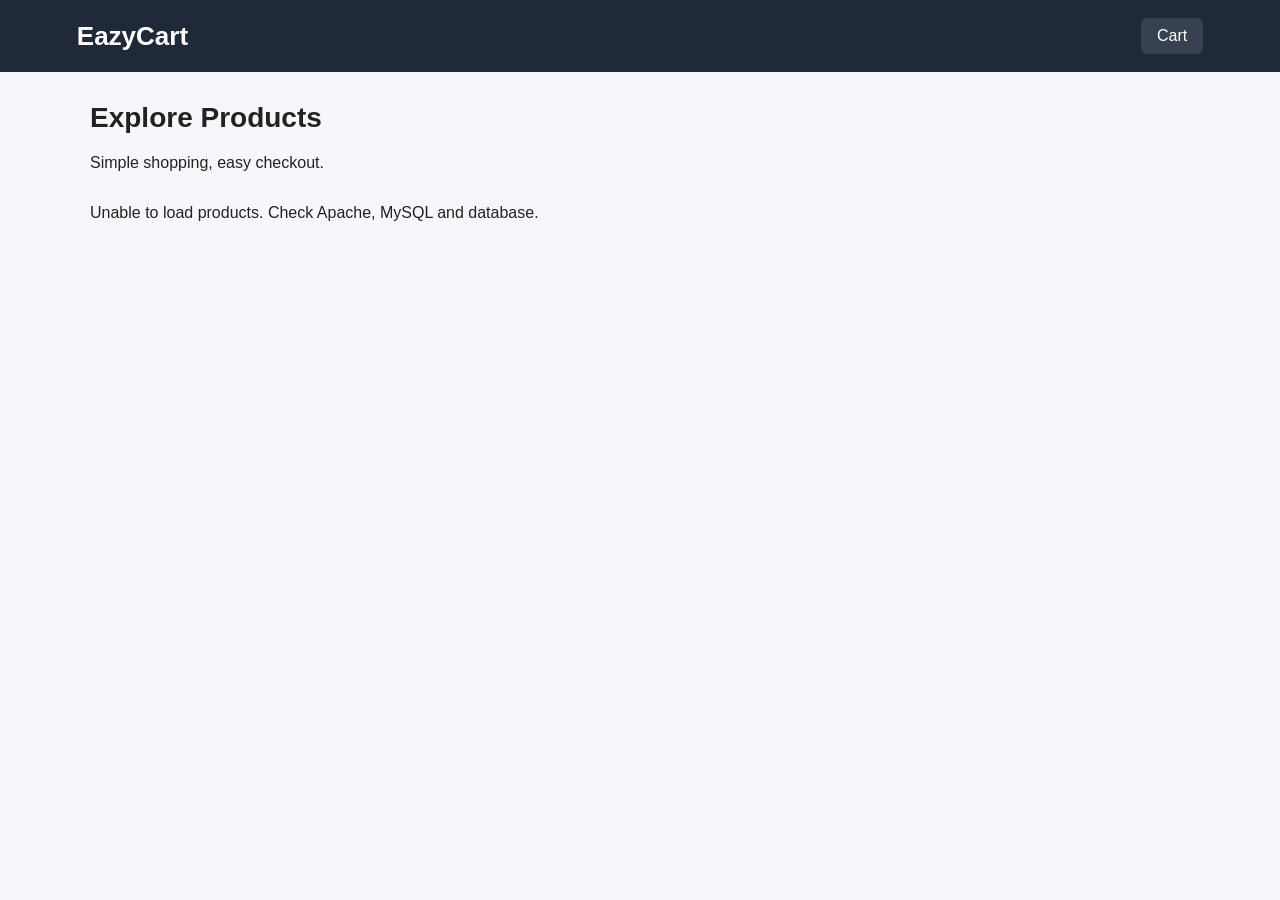
<file: index.html>
<!DOCTYPE html>
<html>
<head>
<meta charset="UTF-8">
<title>EazyCart - Home</title>
<link rel="stylesheet" href="part1.css">
</head>
<body>
<header>
    <h1>EazyCart</h1>
    <a href="cart.html">Cart</a>
</header>

<div class="container">
    <h2>Explore Products</h2>
    <p>Simple shopping, easy checkout.</p>
    <div id="products" class="products"></div>
</div>

<script src="part1.js"></script>
</body>
</html>
</file>
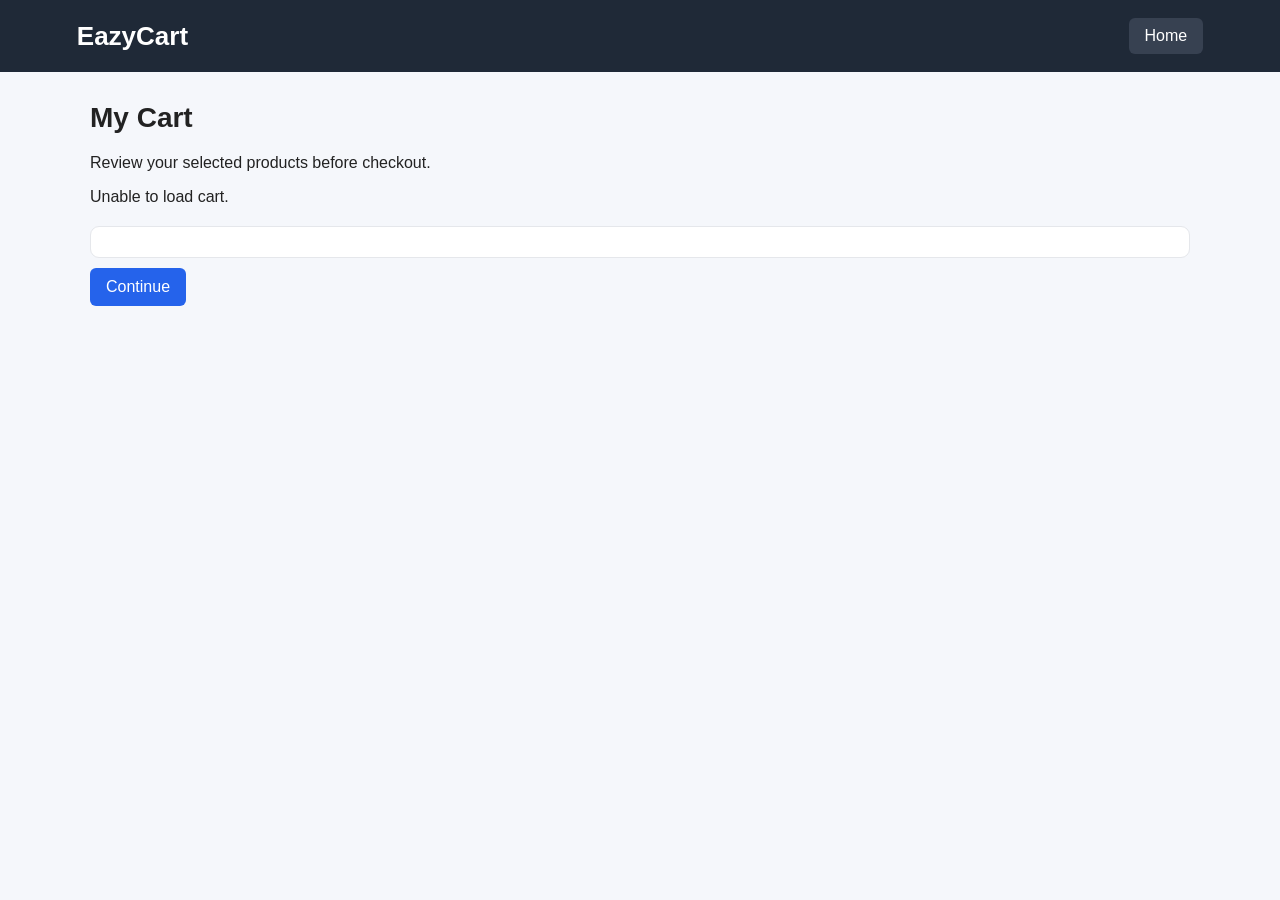
<file: cart.html>
<!DOCTYPE html>
<html>
<head>
<meta charset="UTF-8">
<title>EazyCart - Cart</title>
<link rel="stylesheet" href="part1.css">
</head>
<body>
<header>
    <h1>EazyCart</h1>
    <a href="index.html">Home</a>
</header>

<div class="container">
    <h2>My Cart</h2>
    <p>Review your selected products before checkout.</p>
    <div id="cart"></div>
    <div id="cartTotal"></div>
    <a class="button" href="summary_part2.html">Continue</a>
</div>

<script src="part1.js"></script>
</body>
</html>
</file>
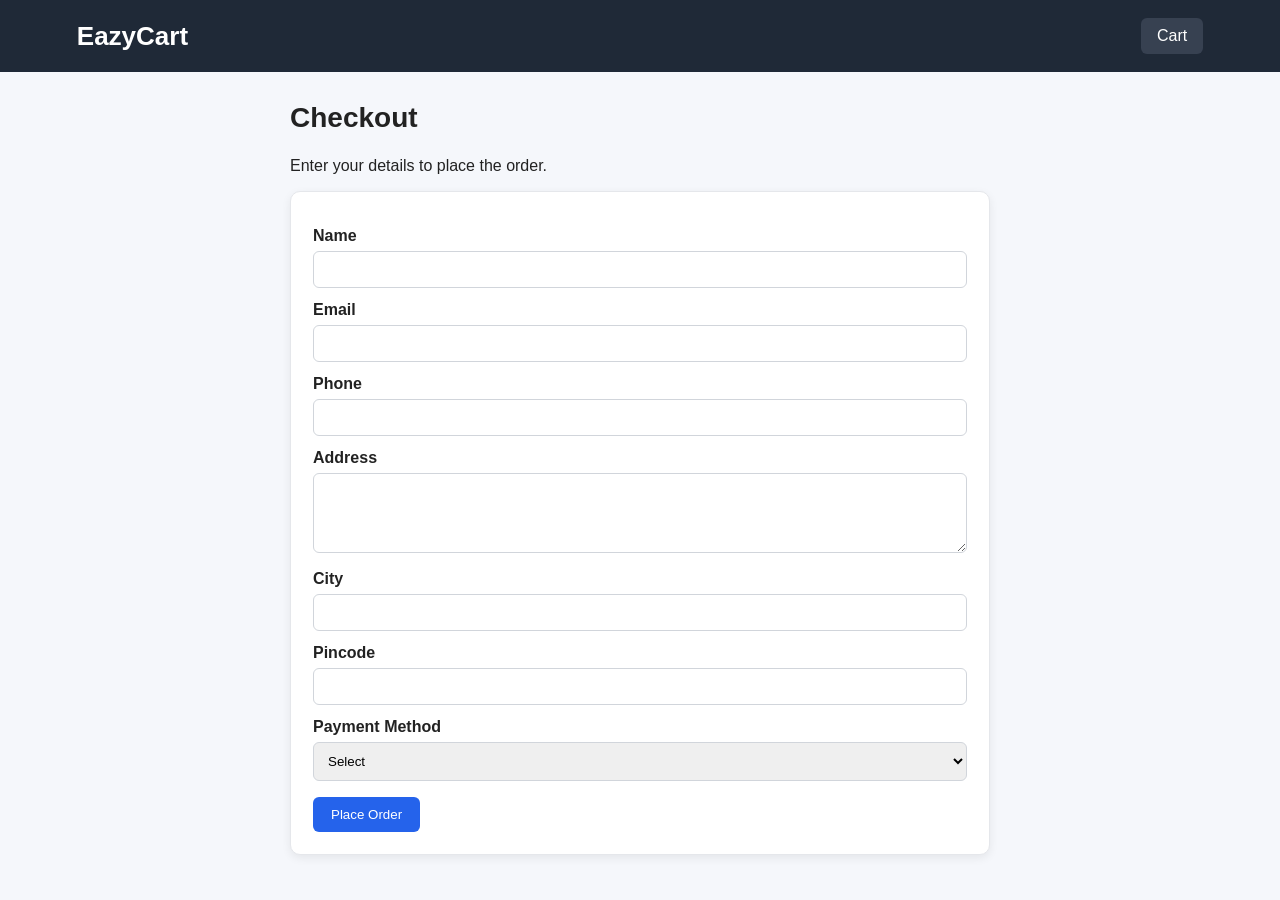
<file: checkout_part3.html>
<!DOCTYPE html>
<html>
<head>
<meta charset="UTF-8">
<title>EazyCart - Checkout</title>
<link rel="stylesheet" href="part3.css">
</head>
<body>
<header>
    <h1>EazyCart</h1>
    <a href="cart.html">Cart</a>
</header>
<div class="container">
    <h2>Checkout</h2>
    <p>Enter your details to place the order.</p>
    <div id="checkoutTotal"></div>
    <form id="checkoutForm">
        <label>Name</label>
        <input type="text" name="customer_name" required>

        <label>Email</label>
        <input type="email" name="email" required>

        <label>Phone</label>
        <input type="text" name="phone" required>

        <label>Address</label>
        <textarea name="address" required></textarea>

        <label>City</label>
        <input type="text" name="city" required>

        <label>Pincode</label>
        <input type="text" name="pincode" required>

        <label>Payment Method</label>
        <select name="payment_method" required>
            <option value="">Select</option>
            <option value="Cash on Delivery">Cash on Delivery</option>
            <option value="UPI">UPI</option>
            <option value="Card">Card</option>
        </select>

        <button type="submit">Place Order</button>
    </form>
    <p id="message"></p>
</div>
<script src="part3.js"></script>
</body>
</html>
</file>
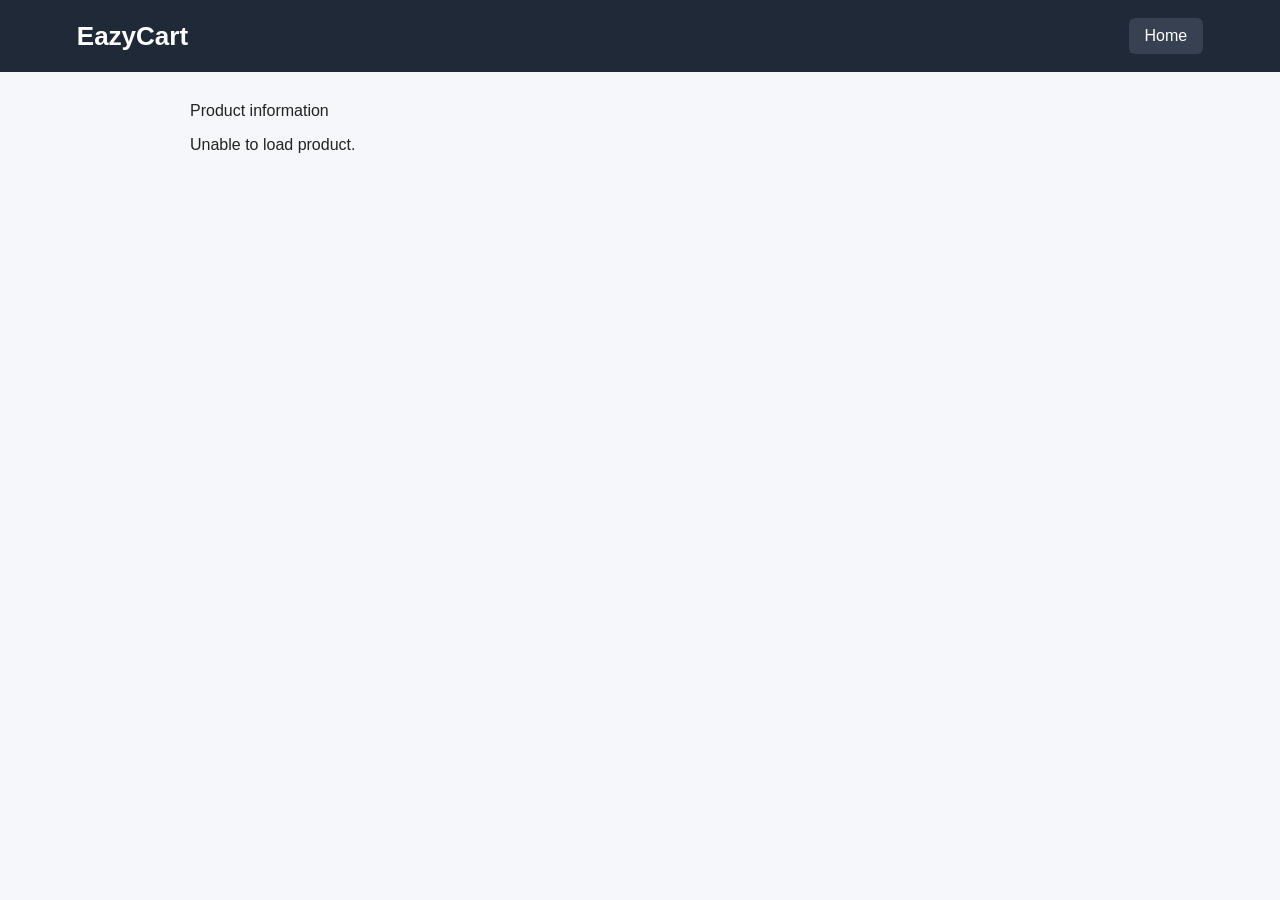
<file: details_part2.html>
<!DOCTYPE html>
<html>
<head>
<meta charset="UTF-8">
<title>EazyCart - Product Details</title>
<link rel="stylesheet" href="part2.css">
</head>
<body>
<header>
    <h1>EazyCart</h1>
    <a href="index.html">Home</a>
</header>
<div class="container">
    <p>Product information</p>
    <div id="details"></div>
</div>
<script src="part2.js"></script>
</body>
</html>
</file>
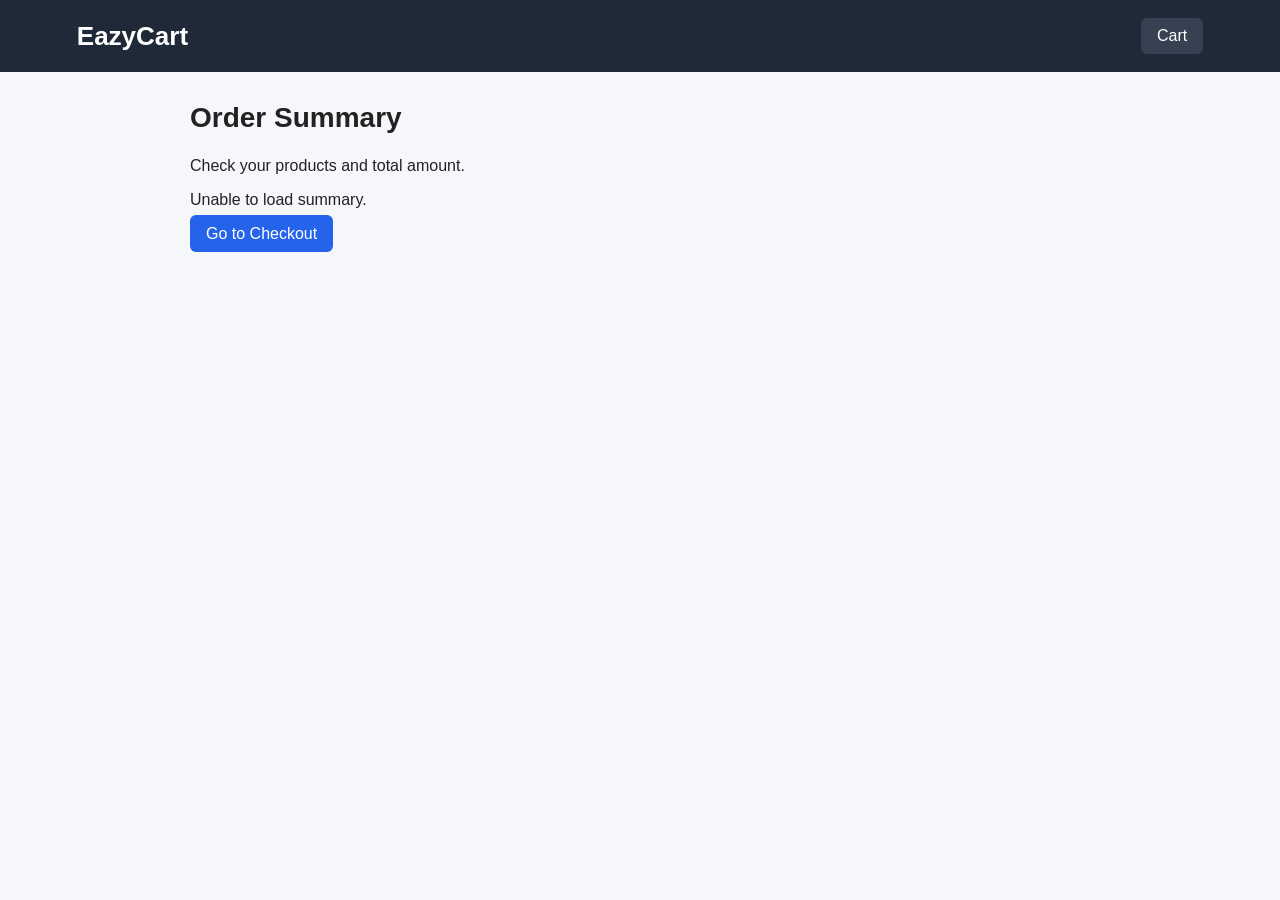
<file: summary_part2.html>
<!DOCTYPE html>
<html>
<head>
<meta charset="UTF-8">
<title>EazyCart - Summary</title>
<link rel="stylesheet" href="part2.css">
</head>
<body>
<header>
    <h1>EazyCart</h1>
    <a href="cart.html">Cart</a>
</header>
<div class="container">
    <h2>Order Summary</h2>
    <p>Check your products and total amount.</p>
    <div id="summary"></div>
    <p><a href="checkout_part3.html" class="button">Go to Checkout</a></p>
</div>
<script src="part2.js"></script>
</body>
</html>
</file>
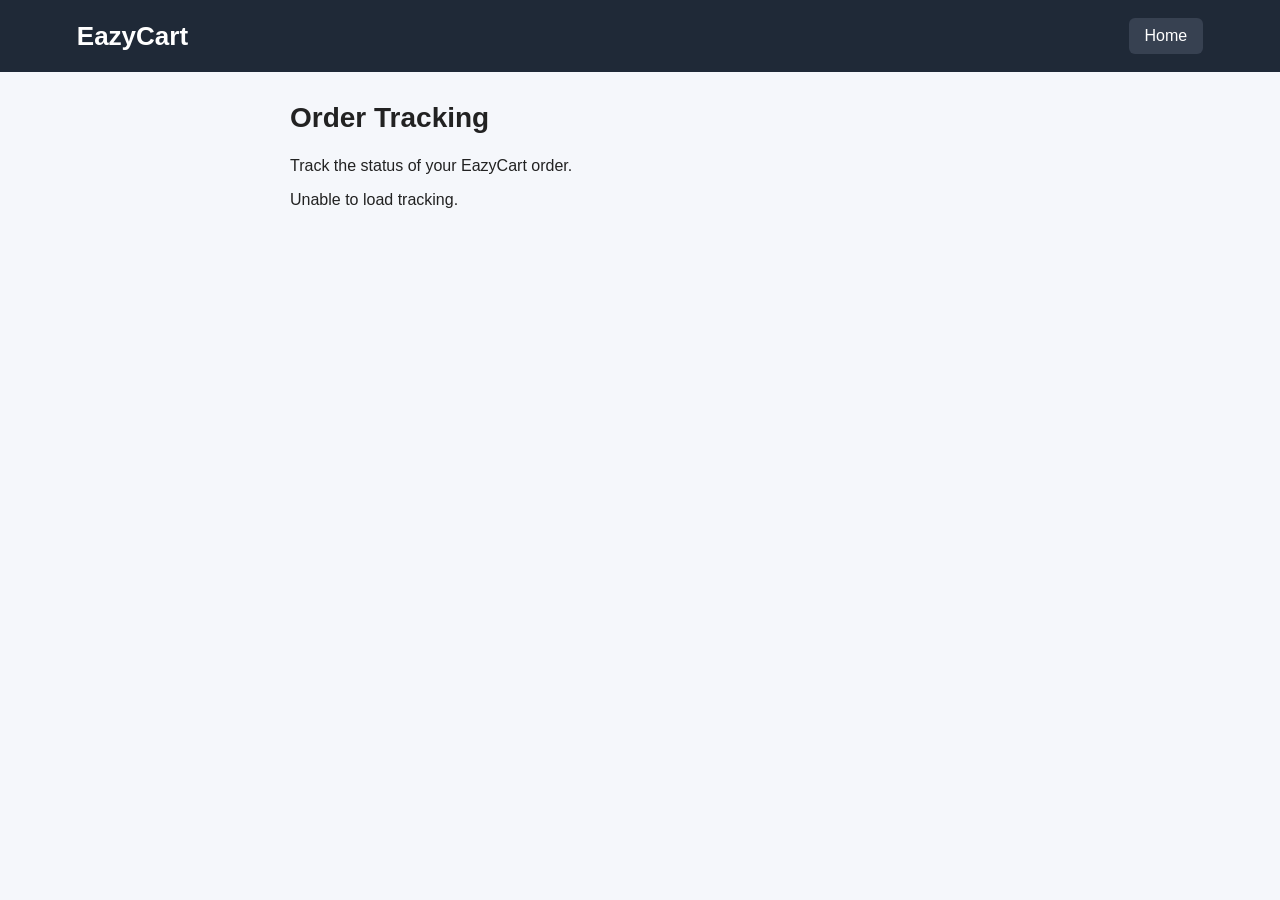
<file: tracking_part3.html>
<!DOCTYPE html>
<html>
<head>
<meta charset="UTF-8">
<title>EazyCart - Order Tracking</title>
<link rel="stylesheet" href="part3.css">
</head>
<body>
<header>
    <h1>EazyCart</h1>
    <a href="index.html">Home</a>
</header>
<div class="container">
    <h2>Order Tracking</h2>
    <p>Track the status of your EazyCart order.</p>
    <div id="tracking"></div>
</div>
<script src="part3.js"></script>
</body>
</html>
</file>
<file: part1.css>
* { box-sizing: border-box; }
body {
    margin: 0;
    font-family: Arial, sans-serif;
    background: #f5f7fb;
    color: #222;
}
header {
    background: #1f2937;
    color: white;
    padding: 18px 6%;
    display: flex;
    align-items: center;
    justify-content: space-between;
}
header h1 { margin: 0; font-size: 26px; }
header a {
    color: white;
    text-decoration: none;
    background: #374151;
    padding: 9px 16px;
    border-radius: 6px;
}
header a:hover { background: #4b5563; }
.container {
    width: 88%;
    max-width: 1100px;
    margin: 30px auto;
}
.container > h2 { font-size: 28px; margin-bottom: 20px; }
.products {
    display: flex;
    flex-wrap: wrap;
    gap: 20px;
}
.card {
    background: white;
    border: 1px solid #e5e7eb;
    border-radius: 10px;
    padding: 15px;
    width: 220px;
    box-shadow: 0 3px 10px #00000012;
}
.card:hover { box-shadow: 0 5px 15px #00000020; }
.card img {
    width: 100%;
    height: 160px;
    object-fit: cover;
    border-radius: 7px;
}
.card h3 { margin: 12px 0 7px; }
.card a { text-decoration: none; color: #222; }
.card p { margin: 6px 0; color: #555; }
.card p:nth-of-type(1) { font-weight: bold; color: #111827; font-size: 18px; }
button, .button {
    display: inline-block;
    background: #2563eb;
    color: white;
    border: 0;
    padding: 10px 16px;
    border-radius: 6px;
    text-decoration: none;
    cursor: pointer;
    margin-top: 10px;
}
button:hover, .button:hover { background: #1d4ed8; }
.cartItem {
    background: white;
    border: 1px solid #e5e7eb;
    border-radius: 9px;
    padding: 16px;
    margin: 12px 0;
    box-shadow: 0 2px 8px #0000000d;
}
#cartTotal {
    background: white;
    border: 1px solid #e5e7eb;
    border-radius: 9px;
    padding: 15px;
    margin-top: 20px;
}
</file>
<file: part3.css>
* { box-sizing: border-box; }
body {
    font-family: Arial, sans-serif;
    margin: 0;
    background: #f5f7fb;
    color: #222;
}
header {
    background: #1f2937;
    color: white;
    padding: 18px 6%;
    display: flex;
    align-items: center;
    justify-content: space-between;
}
header h1 { margin: 0; font-size: 26px; }
header a {
    color: white;
    text-decoration: none;
    background: #374151;
    padding: 9px 16px;
    border-radius: 6px;
}
header a:hover { background: #4b5563; }
.container {
    width: 88%;
    max-width: 700px;
    margin: 30px auto;
}
.container > h2 { font-size: 28px; }
form, .box {
    background: white;
    border: 1px solid #e5e7eb;
    border-radius: 10px;
    padding: 22px;
    box-shadow: 0 3px 10px #00000012;
}
label {
    display: block;
    margin-top: 13px;
    font-weight: bold;
}
input, textarea, select {
    width: 100%;
    padding: 10px;
    margin-top: 6px;
    border: 1px solid #d1d5db;
    border-radius: 6px;
    font-family: Arial, sans-serif;
}
input:focus, textarea:focus, select:focus { outline: 2px solid #bfdbfe; }
textarea { height: 80px; resize: vertical; }
button {
    background: #2563eb;
    color: white;
    border: 0;
    padding: 10px 18px;
    border-radius: 6px;
    margin-top: 16px;
    cursor: pointer;
}
button:hover { background: #1d4ed8; }
.step {
    background: white;
    border-left: 5px solid #2563eb;
    border-radius: 6px;
    padding: 14px;
    margin: 10px 0;
    box-shadow: 0 2px 8px #0000000d;
}
#checkoutTotal, #message { margin: 15px 0; }
</file>
<file: part2.css>
* { box-sizing: border-box; }
body {
    font-family: Arial, sans-serif;
    margin: 0;
    background: #f5f7fb;
    color: #222;
}
header {
    background: #1f2937;
    color: white;
    padding: 18px 6%;
    display: flex;
    align-items: center;
    justify-content: space-between;
}
header h1 { margin: 0; font-size: 26px; }
header a {
    color: white;
    text-decoration: none;
    background: #374151;
    padding: 9px 16px;
    border-radius: 6px;
}
header a:hover { background: #4b5563; }
.container {
    width: 88%;
    max-width: 900px;
    margin: 30px auto;
}
.container > h2 { font-size: 28px; }
.box {
    background: white;
    border: 1px solid #e5e7eb;
    border-radius: 10px;
    padding: 20px;
    margin-bottom: 14px;
    box-shadow: 0 3px 10px #00000012;
}
.box img {
    width: 280px;
    max-width: 100%;
    border-radius: 8px;
}
.box h2 { margin-top: 15px; }
.box h3 { font-size: 22px; }
.button, button {
    background: #2563eb;
    color: white;
    padding: 10px 16px;
    border: 0;
    border-radius: 6px;
    text-decoration: none;
    cursor: pointer;
}
.button:hover, button:hover { background: #1d4ed8; }
</file>
